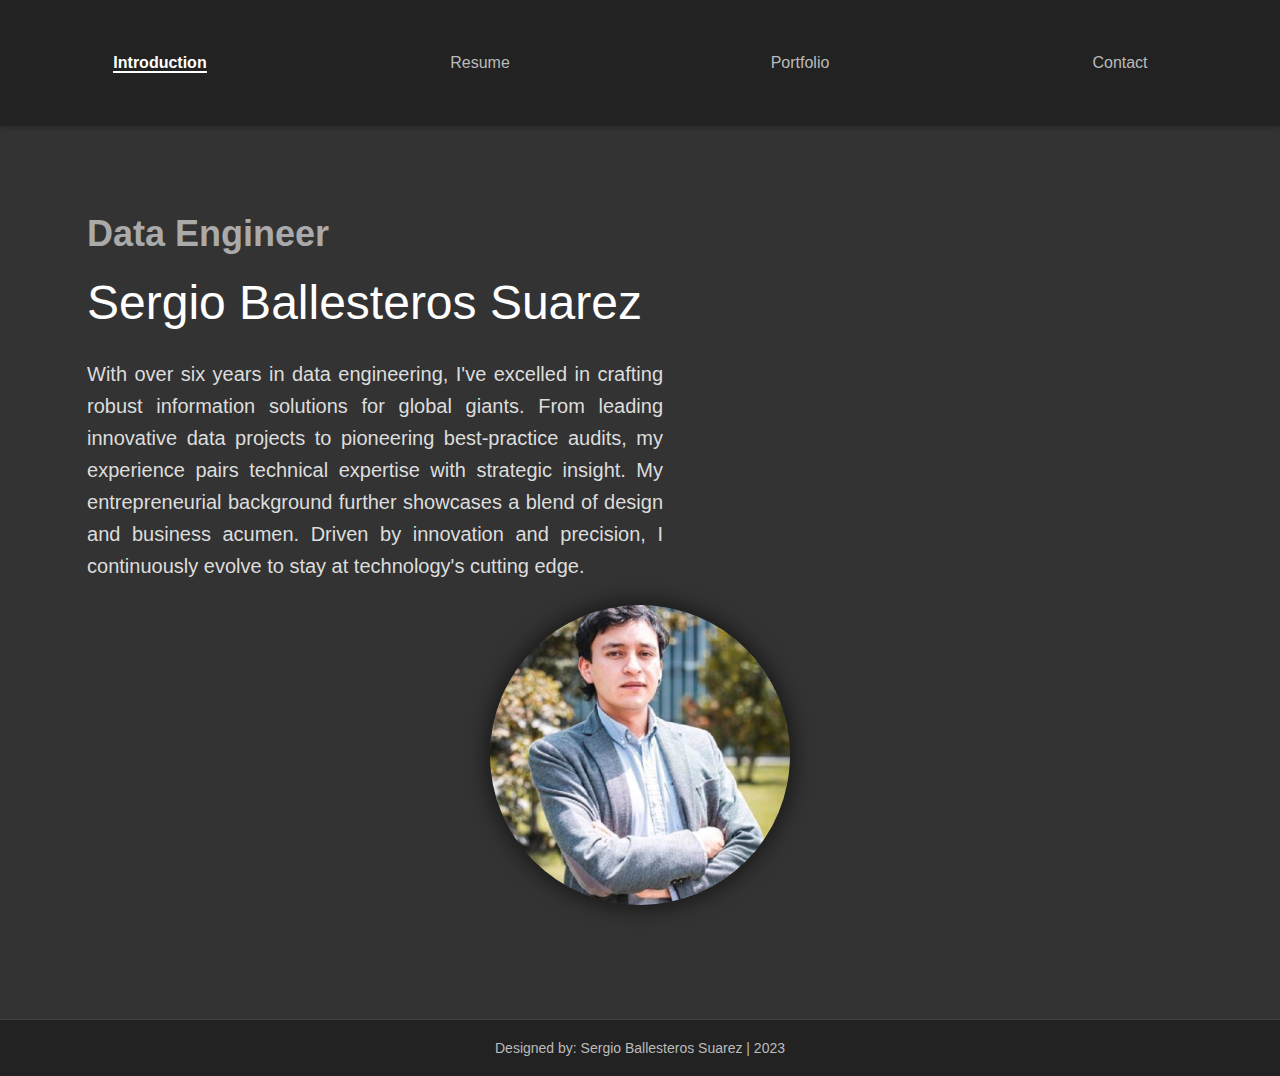
<file: index.html>
<!DOCTYPE html>
<html lang="en">

<head>
    <meta charset="UTF-8">
    <meta name="viewport" content="width=device-width, initial-scale=1.0">

    <!-- SEO Meta Tags -->
    <meta name="description"
        content="Sergio Ballesteros Suarez - Data Engineer with over six years of experience, specializing in crafting robust information solutions and leading innovative data projects.">
    <meta name="keywords"
        content="Data Engineer, Information Solutions, Data Projects, Sergio Ballesteros, Professional Portfolio">
    <meta name="author" content="Sergio Ballesteros Suarez">

    <!-- Favicon -->
    <link rel="icon" href="images/favicon.ico" type="image/x-icon">

    <!-- CSS and JS Links -->
    <link rel="stylesheet" href="style/style.css">
    <script src="js/script.js"></script>

    <title>Sergio Ballesteros</title>
</head>

<body>
    <header class="header">
        <nav>
            <ul class="horizontal-menu">
                <li class="active"><a href="index.html" class="active">Introduction</a></li>
                <li><a href="navigator/resume.html">Resume</a></li>
                <li><a href="navigator/portfolio.html">Portfolio</a></li>
                <li><a href="navigator/contact.html">Contact</a></li>
            </ul>
        </nav>
    </header>

    <main class="double">
        <div class="name">
            <h3>Data Engineer</h3>
            <h1 id="1">Sergio Ballesteros Suarez</h1>
            <p>With over six years in data engineering, I've excelled in crafting robust information solutions for
                global giants. From leading innovative data projects to pioneering best-practice audits, my experience
                pairs technical expertise with strategic insight. My entrepreneurial background further showcases a
                blend of design and business acumen. Driven by innovation and precision, I continuously evolve to stay
                at technology's cutting edge.</p>
        </div>
        <div class="profile-inner">
            <img id="profile-pic" src="images/profile.jpg" alt="Profile picture of Sergio Ballesteros Suarez">
        </div>
    </main>

    <footer>Designed by: Sergio Ballesteros Suarez | 2023</footer>
</body>

</html>
</file>
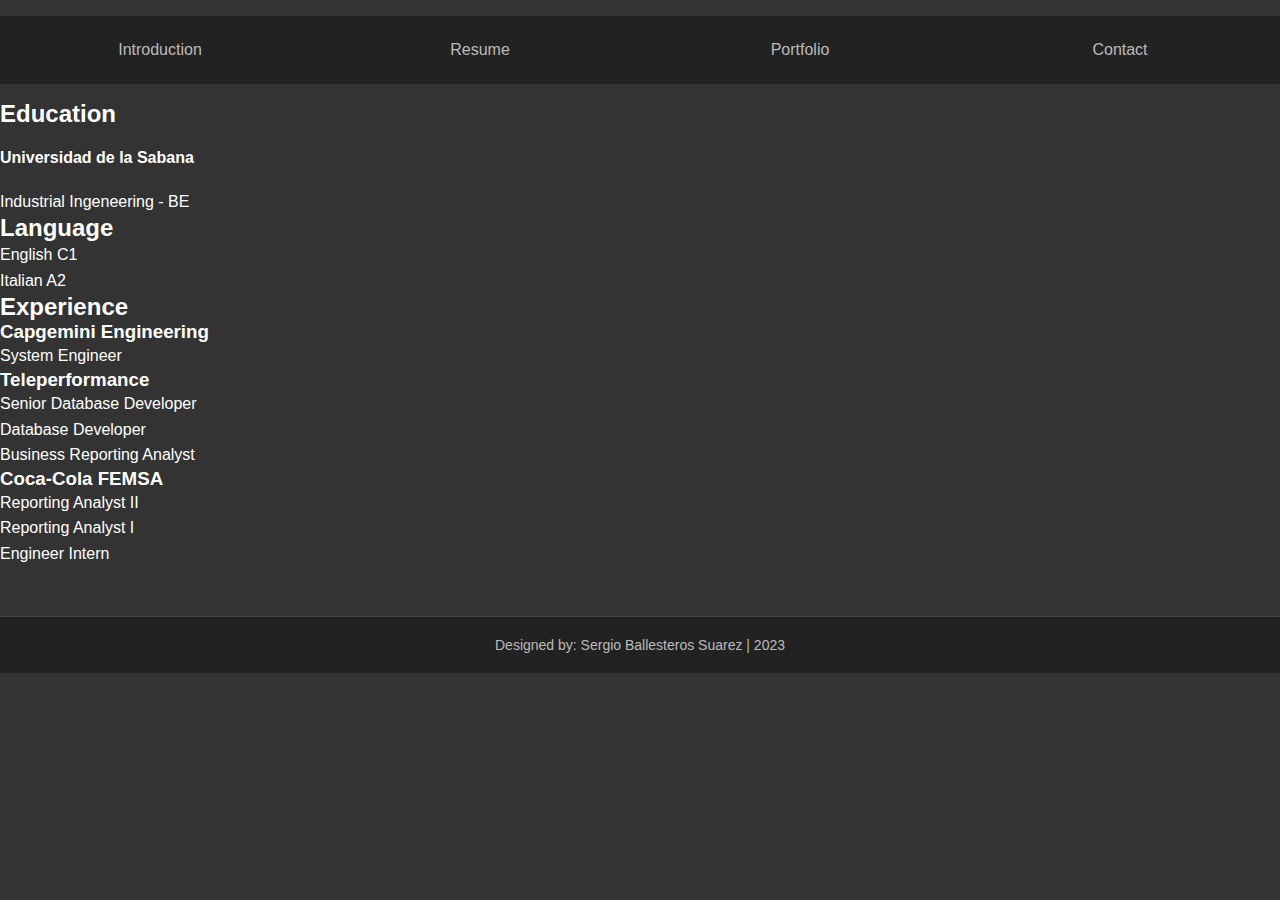
<file: resume.html>
<!DOCTYPE html>
<html lang="en">
<head>
    <meta charset="UTF-8">
    <meta name="viewport" content="width=device-width, initial-scale=1.0">
    <link rel="stylesheet" href="style/style.css">
    <title>Sergio Ballesteros</title>
</head>

<body>
    <header>
        <nav>
            <ul class="horizontal-menu">
                <li><a href="index.html">Introduction</a></li>
                <li><a href="resume.html" class="active">Resume</a></li>
                <li><a href="portfolio.html">Portfolio</a></li>
                <li><a href="contact.html">Contact</a></li>
            </ul>
        </nav>
    </header>

    <h2>Education</h2>
    <h4>Universidad de la Sabana</h4>
    <p>Industrial Ingeneering - BE</p>
    
    <h2>Language</h2>
    <p>English C1</p>
    <p>Italian A2</p>
    
    <h2>Experience</h2>
    <h3>Capgemini Engineering</h3>
    <p>System Engineer</p>
    
    <h3>Teleperformance</h3>
    <p>Senior Database Developer</p>
    <p>Database Developer</p>
    <p>Business Reporting Analyst</p>
    
    <h3>Coca-Cola FEMSA</h3>
    <p>Reporting Analyst II</p>
    <p>Reporting Analyst I</p>
    <p>Engineer Intern</p>

    <footer>Designed by: Sergio Ballesteros Suarez | 2023</footer>    

</body>
</file>
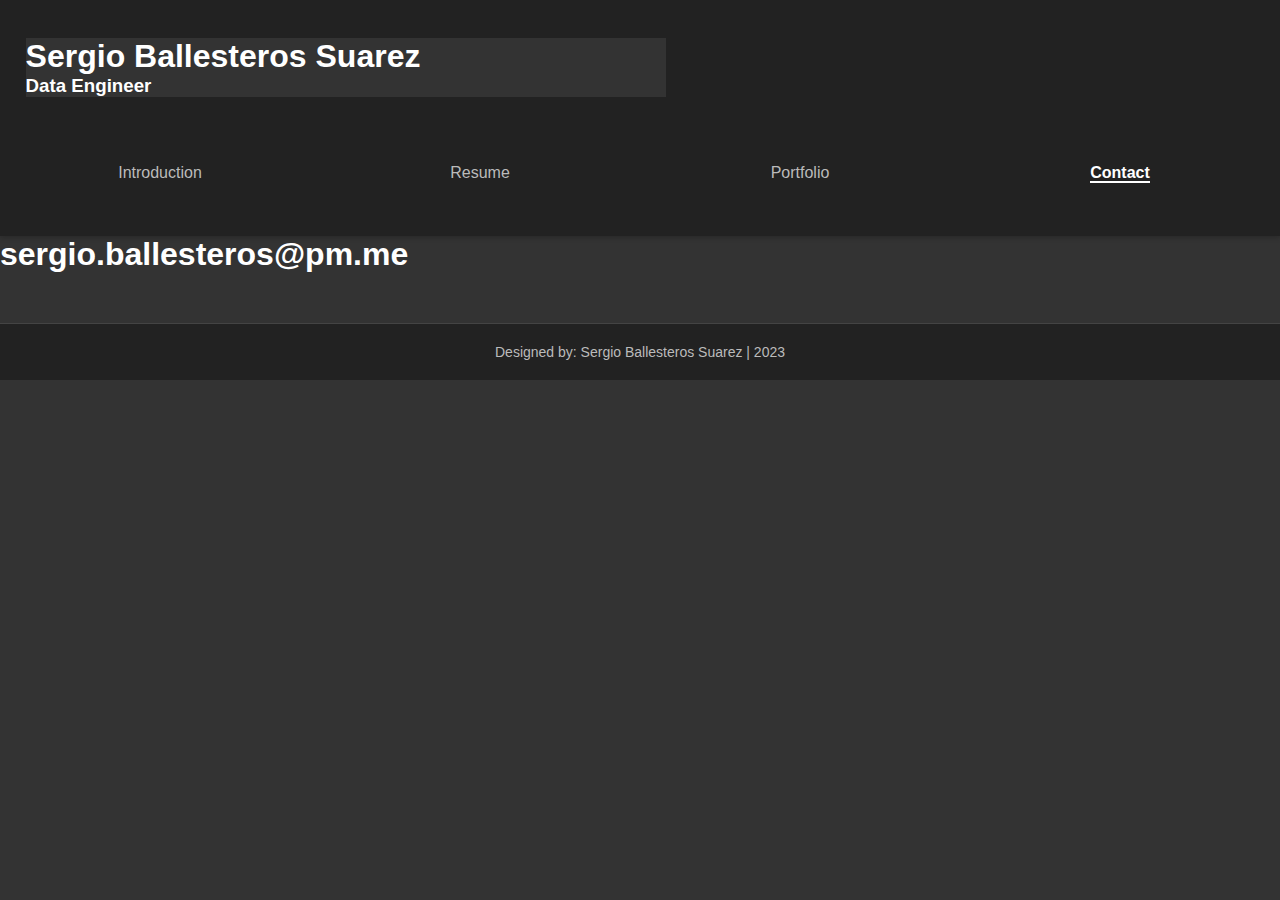
<file: navigator/contact.html>
<!DOCTYPE html>
<html lang="en">
<head>
    <meta charset="UTF-8">
    <meta name="viewport" content="width=device-width, initial-scale=1.0">
    <link rel="stylesheet" href="../style/style.css">
    <title>Sergio Ballesteros</title>
</head>

<body>
    <header class="header">
        <div class="name">
            <h1>Sergio Ballesteros Suarez</h1>
            <h3>Data Engineer</h3>    
        </div>
    
        <nav>
            <ul class="horizontal-menu">
                <li><a href="../index.html" >Introduction</a></li>
                <li><a href="resume.html" class="active">Resume</a></li>
                <li><a href="portfolio.html">Portfolio</a></li>
                <li class="active"><a href="contact.html">Contact</a></li>
            </ul>
        </nav>
    </header>
    
    <div>
        <h1>sergio.ballesteros@pm.me</h1>
    </div>
    <footer>Designed by: Sergio Ballesteros Suarez | 2023</footer>    
</body>
</file>
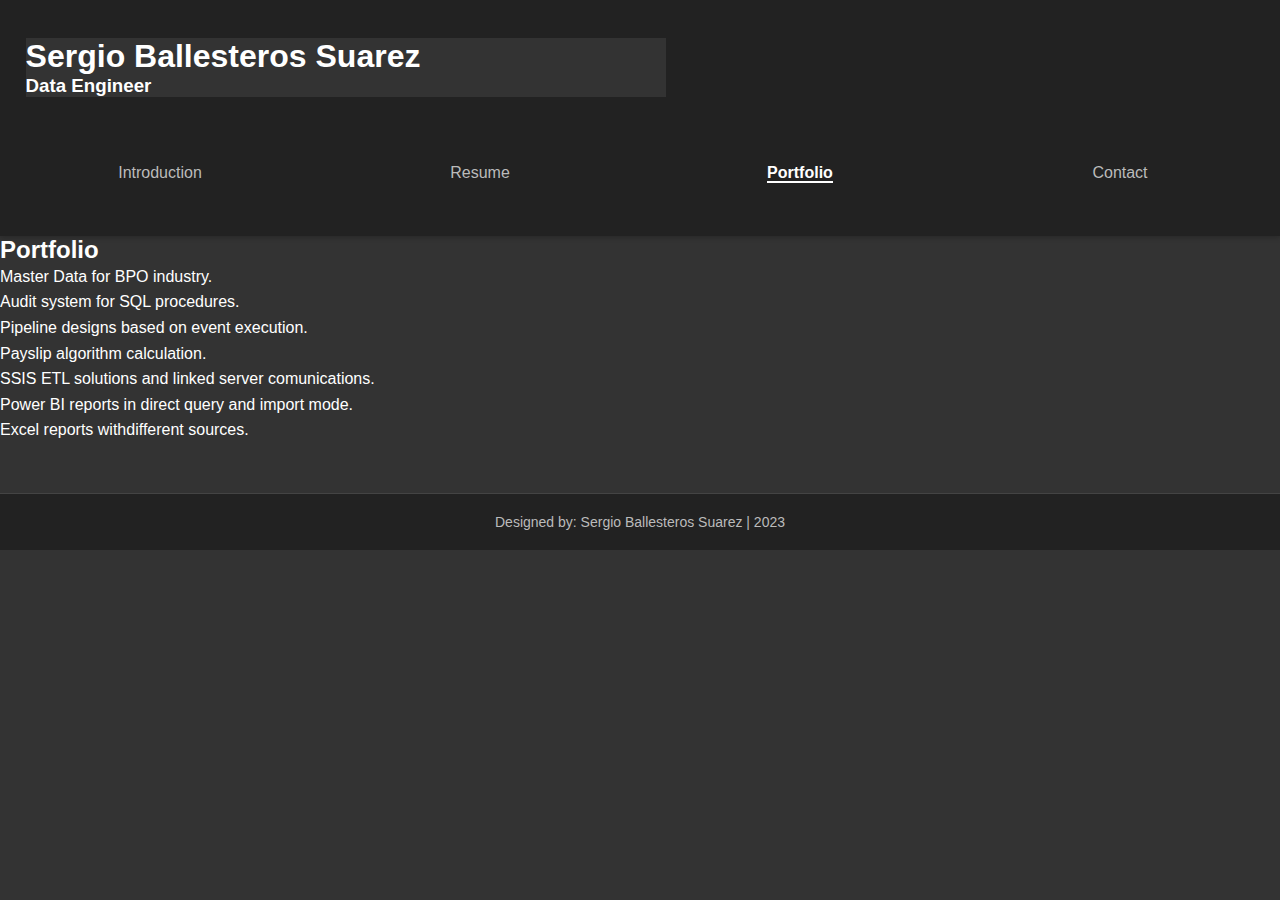
<file: navigator/portfolio.html>
<!DOCTYPE html>
<html lang="en">
<head>
    <meta charset="UTF-8">
    <meta name="viewport" content="width=device-width, initial-scale=1.0">
    <link rel="stylesheet" href="../style/style.css">
    <title>Sergio Ballesteros</title>
</head>

<body>
    <header class="header">
        <div class="name">
            <h1>Sergio Ballesteros Suarez</h1>
            <h3>Data Engineer</h3>    
        </div>
    
        <nav>
            <ul class="horizontal-menu">
                <li><a href="../index.html" >Introduction</a></li>
                <li><a href="resume.html" class="active">Resume</a></li>
                <li class="active"><a href="portfolio.html">Portfolio</a></li>
                <li><a href="contact.html">Contact</a></li>
            </ul>
        </nav>
    </header>

    <h2>Portfolio</h2>
    <p>Master Data for BPO industry.</p>
    <p>Audit system for SQL procedures.</p>
    <p>Pipeline designs based on event execution.</p>
    <p>Payslip algorithm calculation.</p>
    <p>SSIS ETL solutions and linked server comunications.</p>
    <p>Power BI reports in direct query and import mode.</p>
    <p>Excel reports withdifferent sources.</p>

    <footer>Designed by: Sergio Ballesteros Suarez | 2023</footer>    
</body>
</file>
<file: style/style.css>
/* Reset default margin and padding */
body,
h1,
h2,
h3 {
    margin: 0;
    padding: 0;
    font-family: 'Segoe UI', Tahoma, Geneva, Verdana, sans-serif;
    background-color: #333;
    color: #fff;
}

p {
    margin: 0;
    padding: 0;
    line-height: 1.6;
    /* Improved readability */
}

li {
    list-style: none;
}

.name {
    width: 50%;
    padding: 2%;
    display: flex;
    flex-direction: column;
}

.name p {
    font-size: 20px;
    color: #ddd;
    text-align: justify;
    padding-top: 5%;
    /* Adjusted padding for better spacing */
}

.header {
    width: 100%;
    background-color: #222;
    /* Darker header for contrast */
    color: #fff;
    padding: 1% 0;
    /* Added padding for breathing space */
    box-shadow: 0 2px 5px rgba(0, 0, 0, 0.2);
    /* Subtle shadow for depth */
    position: sticky;
    /* Stick the header to the top */
    top: 0;
    z-index: 1000;
}

.single {
    display: flex;
    flex: 1;
    padding: 5%;
    justify-content: center;
    align-items: center;
    text-align: justify;
}

.element {
    flex: 1;
    text-align: center;
    width: 50%;
    height: 300px;
}

/* Navigator */
.horizontal-menu {
    display: flex;
    justify-content: center;
    background-color: #222;
    padding: 10px 0;
}

.horizontal-menu li {
    flex: 1;
    text-align: center;
    padding: 15px;
}

.horizontal-menu li a {
    text-decoration: none;
    color: #bbb;
    /* Softer color for non-active links */
    font-weight: lighter;
    transition: color 0.3s, background-color 0.3s;
    position: relative;
}

.horizontal-menu li a:hover {
    color: #fff;
}

.horizontal-menu li.active a {
    color: #fff;
    font-weight: bold;
    border-bottom: 2px solid #fff;
    /* Highlight active link */
}

.double {
    display: flex;
    flex-wrap: wrap;
    /* Allow elements to wrap on smaller screens */
    padding: 5%;
    color: #fff;
    top: 10%;
}

.double h1 {
    font-weight: lighter;
    font-size: 48px;
    /* Slightly larger font for emphasis */
}

.double h3 {
    font-size: 36px;
    color: #aaa;
    /* Softer grey for the subtitle */
    margin-bottom: 20px;
    /* Added margin for spacing */
}

.profile-inner {
    display: flex;
    align-items: center;
    justify-content: center;
    /* Center the image */
    text-align: center;
    width: 100%;
    /* Ensure the image container takes full width on smaller screens */
}

#profile-pic {
    border-radius: 50%;
    width: 60%;
    /* Slightly larger image */
    box-shadow: 0 0 20px 5px rgba(0, 0, 0, 0.5);
    /* Softer shadow */
    max-width: 300px;
    /* Limit the size on larger screens */
    height: auto;
}

/* Resume Section */
.exp {
    display: flex;
    flex-direction: column;
    padding: 5% 10%;
    /* Increased padding for readability */
}

.exp-top {
    display: flex;
    flex-direction: row;
    background-color: #444;
    /* Slightly lighter background */
    padding: 2%;
    border-radius: 10px 10px 0 0;
    margin-bottom: 10px;
    /* Added spacing between experiences */
}

.exp-logo img {
    height: 80px;
    margin: 0 auto;
}

.exp-name {
    flex: 1;
    color: #fff;
    margin-left: 20px;
    /* Added margin for spacing */
}

.time-exp {
    color: #ccc;
    font-size: 14px;
}

.position-name {
    font-size: 24px;
    font-weight: bold;
}

.company-name {
    font-size: 18px;
    color: #bbb;
}

.exp-time {
    font-size: 18px;
    color: lightgray;
    text-align: right;
}

.exp-bottom {
    display: flex;
    flex-direction: row;
    background-color: #444;
    padding: 2%;
    border-radius: 0 0 10px 10px;
    margin-bottom: 20px;
}

.exp-achieve-logo {
    flex: 0 0 22%;
    text-align: center;
}

.exp-achieve-detail {
    flex: 1;
    color: #ddd;
    margin-left: 20px;
    line-height: 1.6;
    /* Improved readability */
}

/* Footer */
footer {
    background-color: #222;
    color: #bbb;
    text-align: center;
    padding: 20px 0;
    font-size: 14px;
    border-top: 1px solid #444;
    margin-top: 50px;
}
</file>
